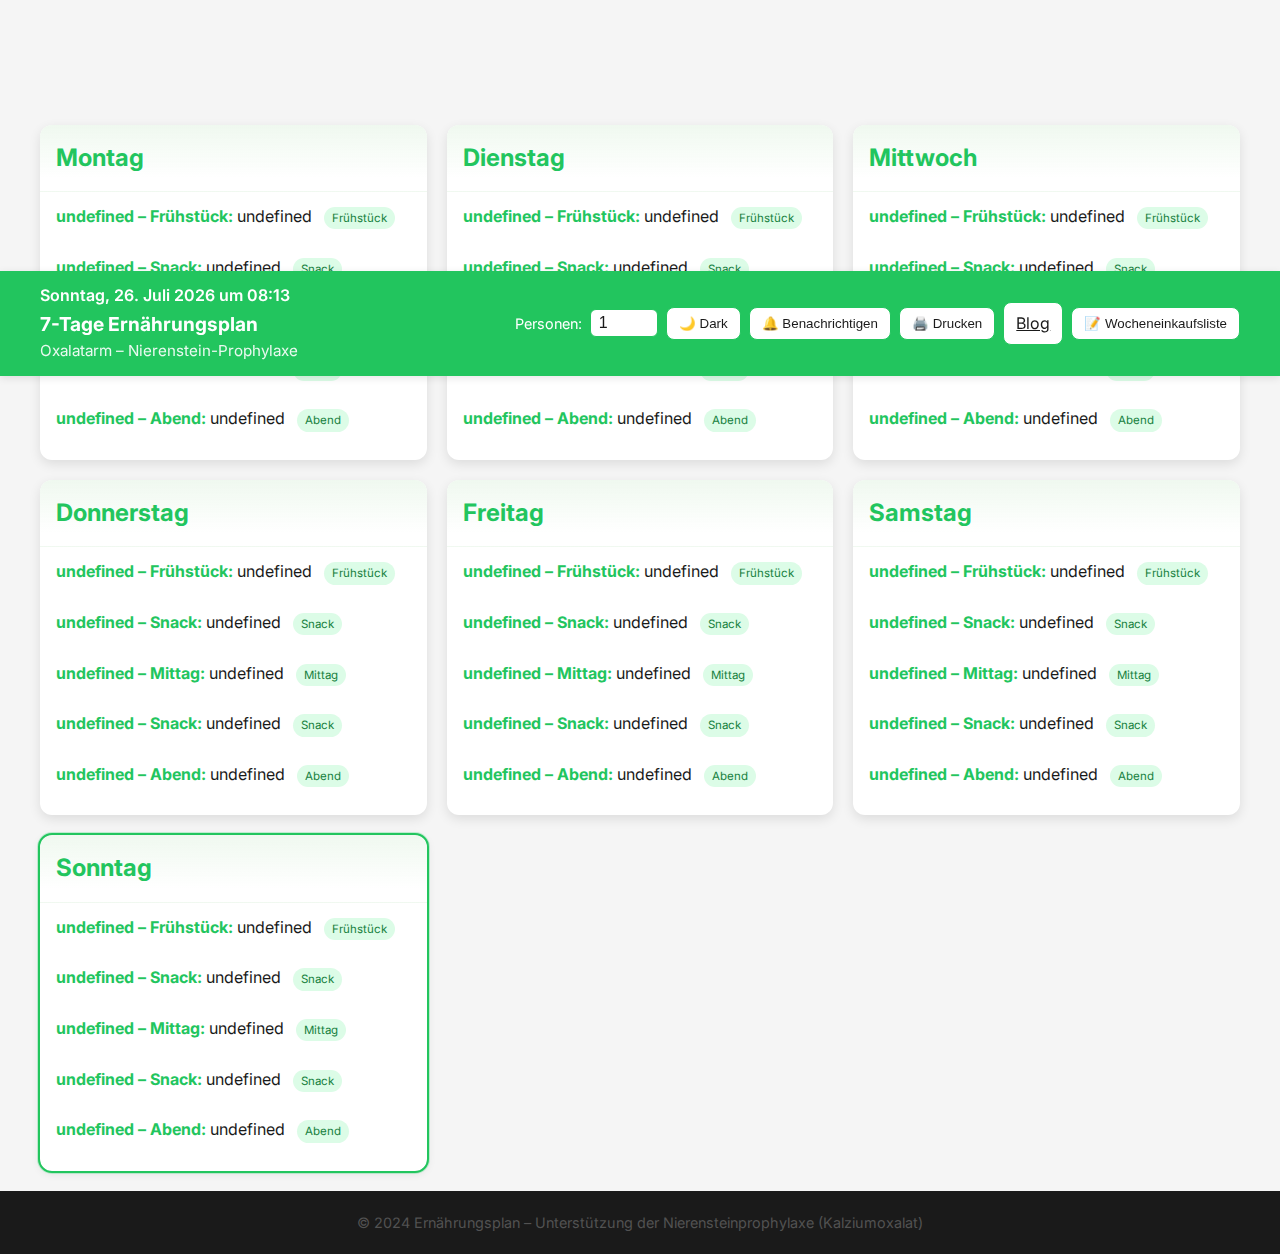
<file: index.html>
<!DOCTYPE html>
<html lang="de">
<head>
  <meta charset="UTF-8" />
  <meta name="viewport" content="width=device-width, initial-scale=1.0"/>
  <title>7-Tage Ernährungsplan – Nierenstein-Prophylaxe</title>
  <link rel="stylesheet" href="style.css">
  <link rel="stylesheet" href="print.css" media="print">
</head>
<body class="light">
  <header>
    <div class="topbar">
      <div>
        <div class="now" id="now"></div>
        <h1>7-Tage Ernährungsplan</h1>
        <p>Oxalatarm – Nierenstein-Prophylaxe</p>
      </div>
      <div class="controls">
        <div class="person-selector">
          <label for="person-count">Personen:</label>
          <input type="number" id="person-count" value="1" min="1" max="10">
        </div>
        <button id="themeToggle" class="btn" aria-pressed="false" aria-label="Darstellung umschalten">🌙 Dark</button>
        <button id="notifyBtn" class="btn" aria-label="Benachrichtigungen aktivieren">🔔 Benachrichtigen</button>
        <button id="printBtn" class="btn" aria-label="Drucken">🖨️ Drucken</button>
        <a href="blog.html" class="btn">Blog</a>
        <button id="weeklyShoppingListBtn" class="btn" aria-label="Wocheneinkaufsliste">📝 Wocheneinkaufsliste</button>
      </div>
      <button id="menu-toggle" class="menu-toggle-btn" aria-label="Menü umschalten">
        <span></span>
        <span></span>
        <span></span>
      </button>
    </div>
  </header>

  <div class="container">
    <div class="week-grid" id="weekGrid">
      <p>Loading meal plan...</p>
    </div>
  </div>

  <footer>
    © 2024 Ernährungsplan – Unterstützung der Nierensteinprophylaxe (Kalziumoxalat)
  </footer>

  <div id="modal" class="modal-overlay" style="display: none;">
    <div class="modal-content">
      <p id="modal-text"></p>
      <div class="modal-buttons">
        <button id="modal-confirm-btn" class="btn">OK</button>
        <button id="modal-cancel-btn" class="btn btn-secondary">Cancel</button>
      </div>
    </div>
  </div>

  <script src="script.js"></script>
</body>
</html>
</file>
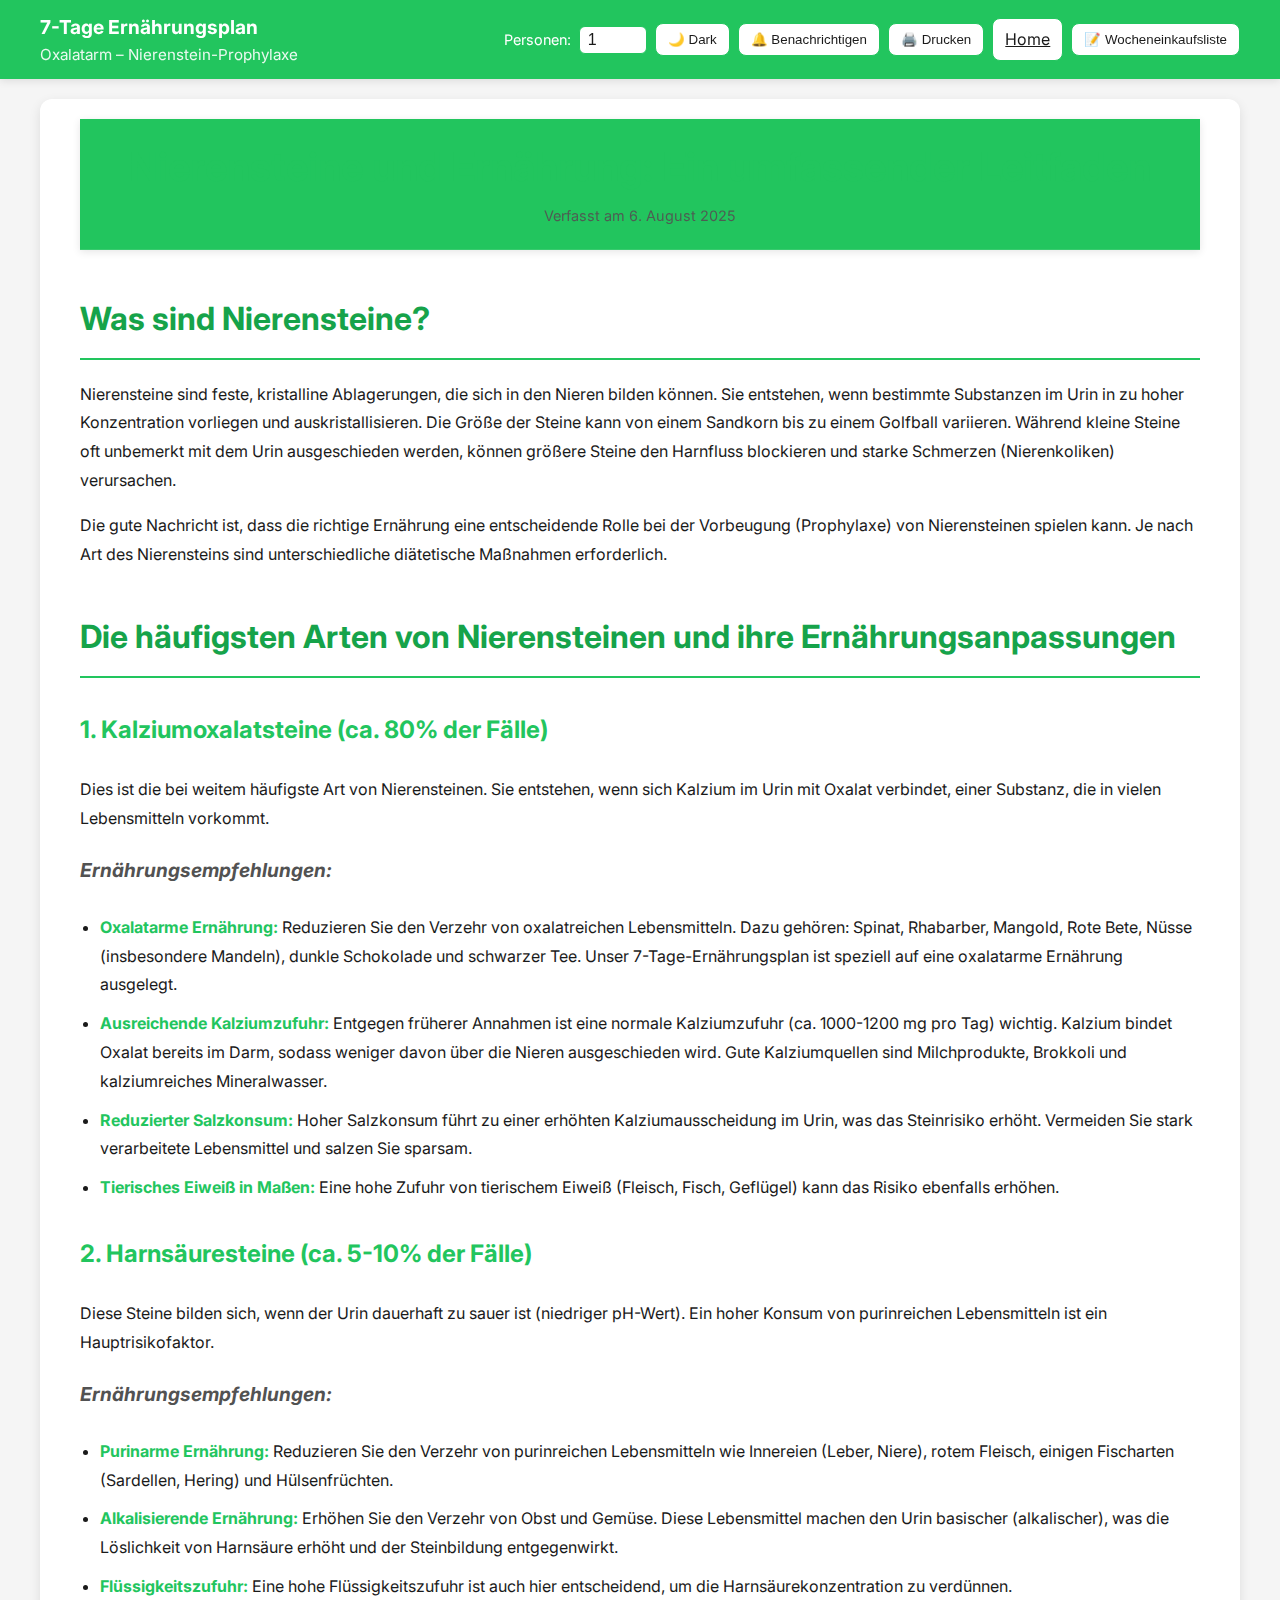
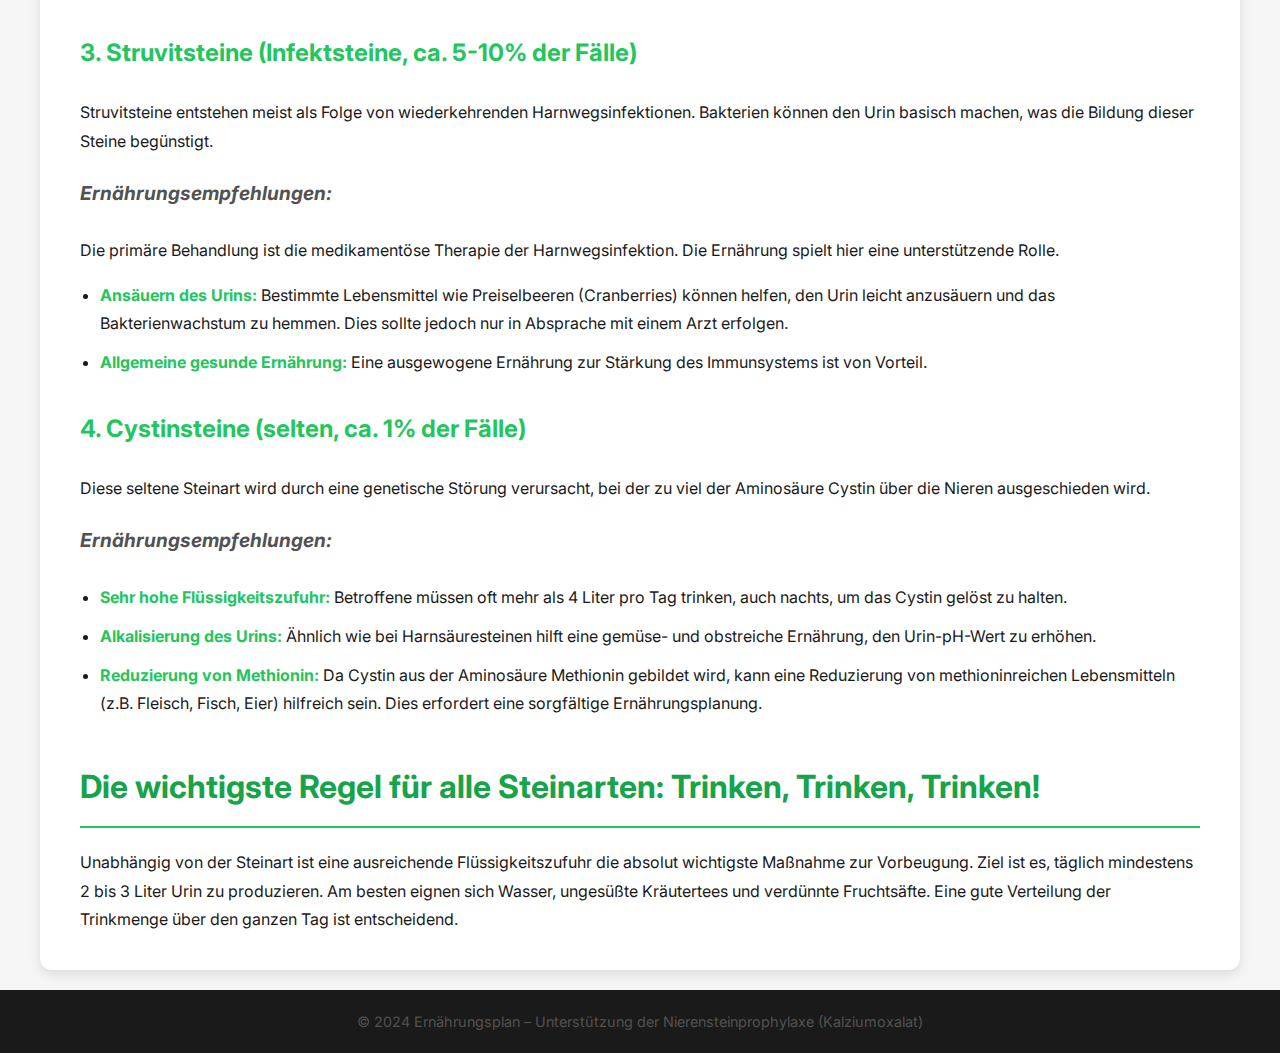
<file: blog.html>
<!DOCTYPE html>
<html lang="de">
<head>
  <meta charset="UTF-8" />
  <meta name="viewport" content="width=device-width, initial-scale=1.0"/>
  <title>Blog – Nierenstein-Prophylaxe</title>
  <link rel="stylesheet" href="style.css">
  <link rel="stylesheet" href="print.css" media="print">
</head>
<body class="light">
  <header>
    <div class="topbar">
      <div>
        <div class="now" id="now"></div>
        <h1>7-Tage Ernährungsplan</h1>
        <p>Oxalatarm – Nierenstein-Prophylaxe</p>
      </div>
      <div class="controls">
        <div class="person-selector">
          <label for="person-count">Personen:</label>
          <input type="number" id="person-count" value="1" min="1" max="10">
        </div>
        <button id="themeToggle" class="btn" aria-pressed="false" aria-label="Darstellung umschalten">🌙 Dark</button>
        <button id="notifyBtn" class="btn" aria-label="Benachrichtigungen aktivieren">🔔 Benachrichtigen</button>
        <button id="printBtn" class="btn" aria-label="Drucken">🖨️ Drucken</button>
        <a href="index.html" class="btn">Home</a>
        <button id="weeklyShoppingListBtn" class="btn" aria-label="Wocheneinkaufsliste">📝 Wocheneinkaufsliste</button>
      </div>
      <button id="menu-toggle" class="menu-toggle-btn" aria-label="Menü umschalten">
        <span></span>
        <span></span>
        <span></span>
      </button>
    </div>
  </header>

  <div class="container">
    <article class="blog-content">
      <header class="blog-header">
        <h1>Nierensteine und Ernährung: Ein umfassender Leitfaden</h1>
        <p class="author-info">Verfasst am 6. August 2025</p>
      </header>

      <section>
        <h2>Was sind Nierensteine?</h2>
        <p>Nierensteine sind feste, kristalline Ablagerungen, die sich in den Nieren bilden können. Sie entstehen, wenn bestimmte Substanzen im Urin in zu hoher Konzentration vorliegen und auskristallisieren. Die Größe der Steine kann von einem Sandkorn bis zu einem Golfball variieren. Während kleine Steine oft unbemerkt mit dem Urin ausgeschieden werden, können größere Steine den Harnfluss blockieren und starke Schmerzen (Nierenkoliken) verursachen.</p>
        <p>Die gute Nachricht ist, dass die richtige Ernährung eine entscheidende Rolle bei der Vorbeugung (Prophylaxe) von Nierensteinen spielen kann. Je nach Art des Nierensteins sind unterschiedliche diätetische Maßnahmen erforderlich.</p>
      </section>

      <section>
        <h2>Die häufigsten Arten von Nierensteinen und ihre Ernährungsanpassungen</h2>

        <h3>1. Kalziumoxalatsteine (ca. 80% der Fälle)</h3>
        <p>Dies ist die bei weitem häufigste Art von Nierensteinen. Sie entstehen, wenn sich Kalzium im Urin mit Oxalat verbindet, einer Substanz, die in vielen Lebensmitteln vorkommt.</p>
        <h4>Ernährungsempfehlungen:</h4>
        <ul>
          <li><strong>Oxalatarme Ernährung:</strong> Reduzieren Sie den Verzehr von oxalatreichen Lebensmitteln. Dazu gehören: Spinat, Rhabarber, Mangold, Rote Bete, Nüsse (insbesondere Mandeln), dunkle Schokolade und schwarzer Tee. Unser 7-Tage-Ernährungsplan ist speziell auf eine oxalatarme Ernährung ausgelegt.</li>
          <li><strong>Ausreichende Kalziumzufuhr:</strong> Entgegen früherer Annahmen ist eine normale Kalziumzufuhr (ca. 1000-1200 mg pro Tag) wichtig. Kalzium bindet Oxalat bereits im Darm, sodass weniger davon über die Nieren ausgeschieden wird. Gute Kalziumquellen sind Milchprodukte, Brokkoli und kalziumreiches Mineralwasser.</li>
          <li><strong>Reduzierter Salzkonsum:</strong> Hoher Salzkonsum führt zu einer erhöhten Kalziumausscheidung im Urin, was das Steinrisiko erhöht. Vermeiden Sie stark verarbeitete Lebensmittel und salzen Sie sparsam.</li>
          <li><strong>Tierisches Eiweiß in Maßen:</strong> Eine hohe Zufuhr von tierischem Eiweiß (Fleisch, Fisch, Geflügel) kann das Risiko ebenfalls erhöhen.</li>
        </ul>

        <h3>2. Harnsäuresteine (ca. 5-10% der Fälle)</h3>
        <p>Diese Steine bilden sich, wenn der Urin dauerhaft zu sauer ist (niedriger pH-Wert). Ein hoher Konsum von purinreichen Lebensmitteln ist ein Hauptrisikofaktor.</p>
        <h4>Ernährungsempfehlungen:</h4>
        <ul>
          <li><strong>Purinarme Ernährung:</strong> Reduzieren Sie den Verzehr von purinreichen Lebensmitteln wie Innereien (Leber, Niere), rotem Fleisch, einigen Fischarten (Sardellen, Hering) und Hülsenfrüchten.</li>
          <li><strong>Alkalisierende Ernährung:</strong> Erhöhen Sie den Verzehr von Obst und Gemüse. Diese Lebensmittel machen den Urin basischer (alkalischer), was die Löslichkeit von Harnsäure erhöht und der Steinbildung entgegenwirkt.</li>
          <li><strong>Flüssigkeitszufuhr:</strong> Eine hohe Flüssigkeitszufuhr ist auch hier entscheidend, um die Harnsäurekonzentration zu verdünnen.</li>
        </ul>

        <h3>3. Struvitsteine (Infektsteine, ca. 5-10% der Fälle)</h3>
        <p>Struvitsteine entstehen meist als Folge von wiederkehrenden Harnwegsinfektionen. Bakterien können den Urin basisch machen, was die Bildung dieser Steine begünstigt.</p>
        <h4>Ernährungsempfehlungen:</h4>
        <p>Die primäre Behandlung ist die medikamentöse Therapie der Harnwegsinfektion. Die Ernährung spielt hier eine unterstützende Rolle.</p>
        <ul>
          <li><strong>Ansäuern des Urins:</strong> Bestimmte Lebensmittel wie Preiselbeeren (Cranberries) können helfen, den Urin leicht anzusäuern und das Bakterienwachstum zu hemmen. Dies sollte jedoch nur in Absprache mit einem Arzt erfolgen.</li>
          <li><strong>Allgemeine gesunde Ernährung:</strong> Eine ausgewogene Ernährung zur Stärkung des Immunsystems ist von Vorteil.</li>
        </ul>

        <h3>4. Cystinsteine (selten, ca. 1% der Fälle)</h3>
        <p>Diese seltene Steinart wird durch eine genetische Störung verursacht, bei der zu viel der Aminosäure Cystin über die Nieren ausgeschieden wird.</p>
        <h4>Ernährungsempfehlungen:</h4>
        <ul>
          <li><strong>Sehr hohe Flüssigkeitszufuhr:</strong> Betroffene müssen oft mehr als 4 Liter pro Tag trinken, auch nachts, um das Cystin gelöst zu halten.</li>
          <li><strong>Alkalisierung des Urins:</strong> Ähnlich wie bei Harnsäuresteinen hilft eine gemüse- und obstreiche Ernährung, den Urin-pH-Wert zu erhöhen.</li>
          <li><strong>Reduzierung von Methionin:</strong> Da Cystin aus der Aminosäure Methionin gebildet wird, kann eine Reduzierung von methioninreichen Lebensmitteln (z.B. Fleisch, Fisch, Eier) hilfreich sein. Dies erfordert eine sorgfältige Ernährungsplanung.</li>
        </ul>
      </section>

      <section>
        <h2>Die wichtigste Regel für alle Steinarten: Trinken, Trinken, Trinken!</h2>
        <p>Unabhängig von der Steinart ist eine ausreichende Flüssigkeitszufuhr die absolut wichtigste Maßnahme zur Vorbeugung. Ziel ist es, täglich mindestens 2 bis 3 Liter Urin zu produzieren. Am besten eignen sich Wasser, ungesüßte Kräutertees und verdünnte Fruchtsäfte. Eine gute Verteilung der Trinkmenge über den ganzen Tag ist entscheidend.</p>
      </section>
    </article>
  </div>

  <footer>
    © 2024 Ernährungsplan – Unterstützung der Nierensteinprophylaxe (Kalziumoxalat)
  </footer>

  <script src="script.js"></script>
</body>
</html>
</file>
<file: style.css>
/* ==========================================================================
   Base & Variables
   ========================================================================== */

@import url('https://fonts.googleapis.com/css2?family=Inter:wght@400;600;700&display=swap');

:root {
  --bg: #1a1a1a;
  --card: #242424;
  --text: #f5f5f5;
  --muted: #a3a3a3;
  --primary: #4ade80;
  --primary-strong: #22c55e;
  --chip-bg: #16a34a;
  --chip-text: #f0fdf4;
  --shadow: rgba(0,0,0,0.5);
  --scroll-track: #3f3f46;
  --scroll-thumb: #16a34a;
  --time-line: #facc15;
  --time-handle: #eab308;
  --time-band: rgba(250, 204, 21, 0.1);
  --today-glow: rgba(74, 222, 128, 0.3);
  --header-height: 64px;
}

body.light {
  --bg: #f5f5f5;
  --card: #ffffff;
  --text: #1a1a1a;
  --muted: #525252;
  --primary: #22c55e;
  --primary-strong: #16a34a;
  --chip-bg: #dcfce7;
  --chip-text: #15803d;
  --shadow: rgba(0,0,0,0.1);
  --scroll-track: #e5e5e5;
  --scroll-thumb: #a3e635;
}

html, body {
  height: 100%;
}

body {
  font-family: 'Inter', sans-serif;
  background: var(--bg);
  color: var(--text);
  line-height: 1.6;
  margin: 0;
  transition: background 0.3s ease, color 0.3s ease;
}

/* ==========================================================================
   Header
   ========================================================================== */

header {
  background: var(--primary);
  color: #fff;
  padding: 12px 16px;
  position: sticky;
  top: 0;
  z-index: 20;
  box-shadow: 0 2px 8px var(--shadow);
}

header .topbar {
  max-width: 1200px;
  margin: 0 auto;
  display: flex;
  align-items: center;
  justify-content: space-between;
  gap: 12px;
}

header h1 {
  margin: 0;
  font-size: 1.2rem;
}

header p {
  margin: 0;
  opacity: 0.9;
  font-size: .95rem;
}

.now {
  font-weight: 600;
}

/* ==========================================================================
   Controls & Buttons
   ========================================================================== */

.controls {
  display: flex;
  gap: 8px;
  align-items: center;
}

.btn {
  background: var(--card);
  color: var(--text);
  border: 1px solid var(--primary);
  padding: 8px 12px;
  border-radius: 8px;
  cursor: pointer;
  transition: transform .15s ease, background .2s, color .2s, border-color .2s;
}

.btn:hover {
  transform: translateY(-1px);
  background: var(--primary-strong);
  color: #fff;
  border-color: transparent;
}

.btn-secondary {
  background: var(--muted);
  color: var(--bg);
  border-color: transparent;
}

.btn-secondary:hover {
  background: var(--text);
}

/* ==========================================================================
   Main Content & Grid
   ========================================================================== */

.container {
  max-width: 1200px;
  margin: 0 auto;
  padding: 20px;
}

.week-grid {
  display: grid;
  grid-template-columns: repeat(auto-fit, minmax(320px, 1fr));
  gap: 20px;
}

/* ==========================================================================
   Day Card
   ========================================================================== */

.day {
  background: var(--card);
  border-radius: 12px;
  box-shadow: 0 4px 12px var(--shadow);
  transition: transform 0.3s ease, box-shadow 0.3s ease;
  display: flex;
  flex-direction: column;
  position: relative;
}

.day:hover {
  transform: translateY(-3px);
  box-shadow: 0 6px 18px var(--shadow);
}

.day-header {
  background: linear-gradient(180deg, rgba(126,203,126,0.12), rgba(0,0,0,0) 80%), var(--card);
  padding: 14px 16px;
  border-bottom: 1px solid rgba(255,255,255,0.08);
  border-top-left-radius: 12px;
  border-top-right-radius: 12px;
}

.day h2 {
  margin: 0;
  font-size: 1.5rem;
  color: var(--primary);
  font-weight: 700;
}

.day-content {
  padding: 0 16px 16px;
}

.day-content ul {
  list-style-type: none;
  padding: 0;
  margin: 0;
}

.day-content ul li {
  border-bottom: 1px solid rgba(255, 255, 255, 0.05);
  padding: 12px 0;
}

.day-content ul li:last-child {
  border-bottom: none;
}

li strong {
  color: var(--primary);
}

.meal-chip {
  display: inline-block;
  font-size: 0.72rem;
  padding: 2px 8px;
  border-radius: 999px;
  background: var(--chip-bg);
  color: var(--chip-text);
  margin-left: 8px;
}

.day-actions {
  padding: 16px;
  padding-top: 0;
  display: flex;
  gap: 12px;
  justify-content: center;
}

.person-selector {
  display: flex;
  align-items: center;
  gap: 8px;
}

.person-selector label {
  font-size: 0.9rem;
  color: #fff;
}

.person-selector input {
  width: 50px;
  padding: 4px 8px;
  border-radius: 6px;
  border: 1px solid var(--primary);
  background: var(--card);
  color: var(--text);
  font-size: 1rem;
}

/* ==========================================================================
   Timeline & Highlights
   ========================================================================== */

.day.today {
  outline: 2px solid var(--primary);
  box-shadow: 0 0 0 3px var(--today-glow), 0 2px 10px var(--shadow);
}

.time-marker {
  position: absolute;
  left: 8px;
  right: 8px;
  height: 2px;
  background: var(--time-line);
  border-radius: 1px;
  pointer-events: none;
  opacity: 1;
  transition: top 0.25s ease;
}

.time-marker::before {
  content: '';
  position: absolute;
  left: -8px;
  top: 50%;
  transform: translateY(-50%);
  width: 12px;
  height: 12px;
  background: var(--time-handle);
  border-radius: 50%;
  box-shadow: 0 0 0 2px rgba(0,0,0,0.2);
}

.time-marker::after {
  content: attr(data-time);
  position: absolute;
  right: -4px;
  top: -10px;
  font-size: 11px;
  color: var(--muted);
  background: transparent;
  padding: 0 4px;
}

/* ==========================================================================
   Modal
   ========================================================================== */

.modal-overlay {
  position: fixed;
  top: 0;
  left: 0;
  width: 100%;
  height: 100%;
  background: rgba(0, 0, 0, 0.7);
  display: flex;
  align-items: center;
  justify-content: center;
  z-index: 1000;
}

.modal-content {
  background: var(--card);
  padding: 24px;
  border-radius: 12px;
  box-shadow: 0 10px 25px var(--shadow);
  width: 90%;
  max-width: 500px;
  text-align: left;
  max-height: 80vh;
  overflow-y: auto;
}

.modal-content h3 {
  margin-top: 0;
  text-align: center;
}

.modal-content ul {
  list-style-type: disc;
  padding-left: 20px;
}

.modal-content p {
  margin: 0 0 20px;
  color: var(--text);
}

.modal-buttons {
  display: flex;
  justify-content: center;
  gap: 12px;
}

/* ==========================================================================
   Responsive (Mobile Menu)
   ========================================================================== */

.menu-toggle-btn {
  display: none;
  background: none;
  border: none;
  cursor: pointer;
  padding: 0;
  width: 24px;
  height: 24px;
  position: relative;
}

.menu-toggle-btn span {
  display: block;
  width: 100%;
  height: 2px;
  background: #fff;
  position: absolute;
  left: 0;
  transition: transform 0.3s ease, top 0.3s ease;
}

.menu-toggle-btn span:nth-child(1) { top: 4px; }
.menu-toggle-btn span:nth-child(2) { top: 11px; }
.menu-toggle-btn span:nth-child(3) { top: 18px; }

.menu-open .menu-toggle-btn span:nth-child(1) { top: 11px; transform: rotate(45deg); }
.menu-open .menu-toggle-btn span:nth-child(2) { transform: translateX(-100%); opacity: 0; }
.menu-open .menu-toggle-btn span:nth-child(3) { top: 11px; transform: rotate(-45deg); }

@media (max-width: 768px) {
  .controls {
    display: none;
    flex-direction: column;
    position: absolute;
    top: 100%;
    right: 0;
    background: var(--primary-strong);
    padding: 16px;
    border-radius: 0 0 0 12px;
    box-shadow: 0 8px 16px var(--shadow);
  }

  .menu-open .controls {
    display: flex;
  }

  .menu-toggle-btn {
    display: block;
  }
}

/* ==========================================================================
   Footer
   ========================================================================== */

footer {
  text-align: center;
  padding: 20px;
  background: #1a1a1a;
  color: var(--muted);
  font-size: 0.9em;
}

/* ==========================================================================
   Blog Page
   ========================================================================== */

.blog-content {
  background: var(--card);
  padding: 20px 40px;
  border-radius: 12px;
  box-shadow: 0 4px 12px var(--shadow);
  line-height: 1.8;
}

.blog-header {
  text-align: center;
  margin-bottom: 40px;
  border-bottom: 1px solid rgba(255, 255, 255, 0.1);
  padding-bottom: 20px;
}

.blog-header h1 {
  font-size: 2.5rem;
  color: var(--primary);
}

.author-info {
  font-size: 0.9rem;
  color: var(--muted);
}

.blog-content h2 {
  font-size: 2rem;
  color: var(--primary-strong);
  margin-top: 40px;
  margin-bottom: 20px;
  border-bottom: 2px solid var(--primary);
  padding-bottom: 10px;
}

.blog-content h3 {
  font-size: 1.5rem;
  color: var(--primary);
  margin-top: 30px;
}

.blog-content h4 {
  font-size: 1.2rem;
  font-style: italic;
  color: var(--muted);
  margin-top: 20px;
}

.blog-content ul {
  list-style-type: disc;
  padding-left: 20px;
}

.blog-content ul li {
  margin-bottom: 10px;
}
</file>
<file: print.css>
body {
  font-family: 'Times New Roman', Times, serif;
  background: #fff;
  color: #000;
}

header, .controls, .time-marker, .time-band, footer, #modal {
  display: none !important;
}

.week-grid {
  display: block;
}

.day {
  page-break-inside: avoid;
  box-shadow: none;
  border: 1px solid #ccc;
  margin-bottom: 20px;
}

.day-header h2 {
  color: #000;
}

ul {
  list-style-type: disc;
  padding-left: 20px;
}

li {
  background: none;
  border: none;
  padding: 5px 0;
}

.meal-chip {
  display: none;
}
</file>
